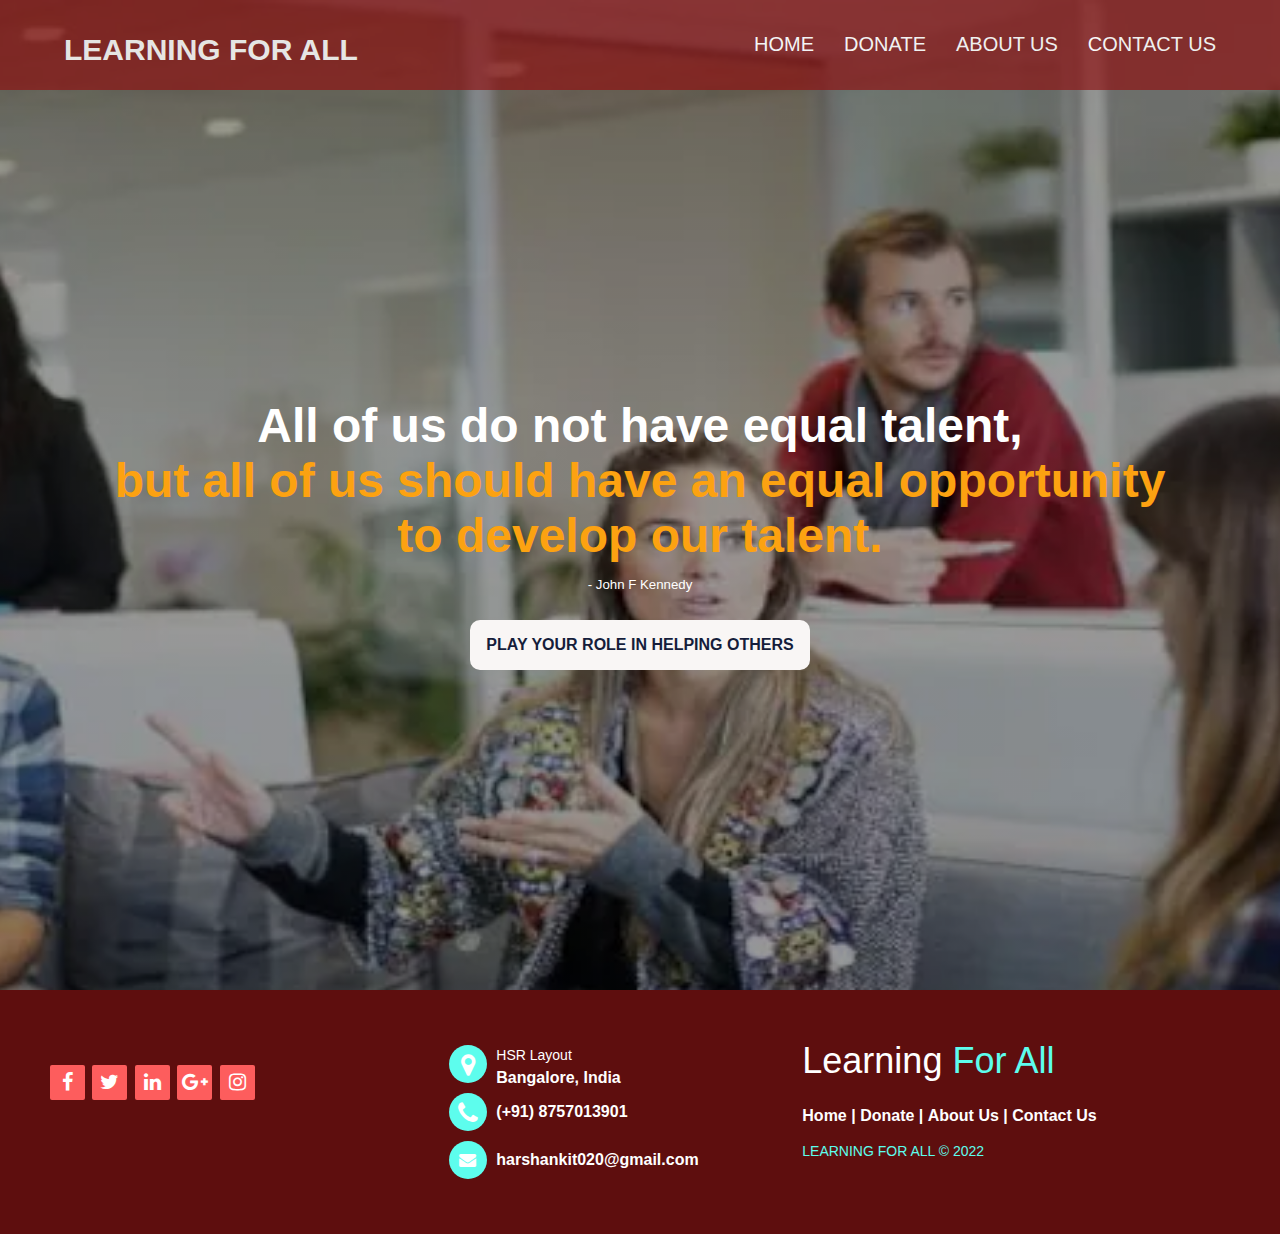
<file: index.html>
<!DOCTYPE html>
<html lang="en">
<head>
    <meta charset="UTF-8">
    <meta http-equiv="X-UA-Compatible" content="IE=edge">
    <meta name="viewport" content="width=device-width, initial-scale=1.0">

    <!-- Including style.css-->
    <link rel="stylesheet" href="./css/style.css">

    <!-- Including font-->
    <link rel="preconnect" href="https://fonts.gstatic.com">

    <!-- Including css from bootstrap-->
    <link href="https://cdn.jsdelivr.net/npm/bootstrap@5.1.3/dist/css/bootstrap.min.css" rel="stylesheet" integrity="sha384-1BmE4kWBq78iYhFldvKuhfTAU6auU8tT94WrHftjDbrCEXSU1oBoqyl2QvZ6jIW3" crossorigin="anonymous">

    <!-- Including font awesome-->
    <link rel="stylesheet" href="https://cdnjs.cloudflare.com/ajax/libs/font-awesome/4.7.0/css/font-awesome.min.css">


    <title>Home</title>

    <!--LOGO-->
    <link rel = "icon" href = "./img/logo.jpg"
        type = "image/x-icon">
</head>
<body>

  <!--START NAVBAR-->

  <div class="wrapper">
    <nav>
      <a href="#" class="logo"><h2>LEARNING FOR ALL</h2></a>
      <ul>
        <li><a href="index.html">HOME</a></li>
        <li><a href="donate.html">DONATE</a></li>
        <li><a href="about.html">ABOUT US</a></li>
        <li><a href="contact.html">CONTACT US</a></li>
      </ul>
    </nav>
  </div>

  <!--END NAVBAR-->

  <!--START MAIN CONTENT-->
  <main>
    <section class="first">
      <h3 class="first-heading animate">All of us do not have equal talent,<br><span class="text">but all of us should have an equal opportunity<br> to develop our talent.</span></h3>
      <h5 class="first-subtext animate2">- John F Kennedy</h5>
      <a id="donate" href="donate.html">
          PLAY YOUR ROLE IN HELPING OTHERS
      </a>
    </section>
  </main>

<!--END MAIN CONTENT-->

<!---START FOOTER-->

  <footer class="footer">
    <div class="footer-left col-md-4 col-sm-6">
      <div class="icons">
        <a href="https://www.facebook.com/thesparksfoundation.info"><i class="fa fa-facebook"></i></a>
        <a href="#"><i class="fa fa-twitter"></i></a>
        <a href="https://www.linkedin.com/company/the-sparks-foundation/"><i class="fa fa-linkedin"></i></a>
        <a href="#"><i class="fa fa-google-plus"></i></a>
        <a href="https://www.instagram.com/thesparksfoundation.info/"><i class="fa fa-instagram"></i></a>
      </div>
    </div>

    <div class="footer-center col-md-4 col-sm-6">
      <div>
        <i class="fa fa-map-marker"></i>
        <p><span> HSR Layout</span> Bangalore, India</p>
      </div>

      <div>
        <i class="fa fa-phone"></i>
        <p> (+91) 8757013901</p>
      </div>

      <div>
        <i class="fa fa-envelope"></i>
        <p><a href="#"> harshankit020@gmail.com</a></p>
      </div>

    </div>

    <div class="footer-right col-md-4 col-sm-6">
      <h2> Learning<span> For All</span></h2>
      <p class="menu">
        <a href="#"> Home</a> |
        <a href="#"> Donate</a> |
        <a href="#"> About Us</a> |
        <a href="#"> Contact Us</a>
      </p>
      <p class="name"> LEARNING FOR ALL &copy; 2022</p>
    </div>
  </footer>

  <!--END FOOTER-->



</body>
</html>




  <script src="https://cdn.jsdelivr.net/npm/bootstrap@5.1.3/dist/js/bootstrap.bundle.min.js" integrity="sha384-ka7Sk0Gln4gmtz2MlQnikT1wXgYsOg+OMhuP+IlRH9sENBO0LRn5q+8nbTov4+1p" crossorigin="anonymous"></script>


</body>
</html>
</file>
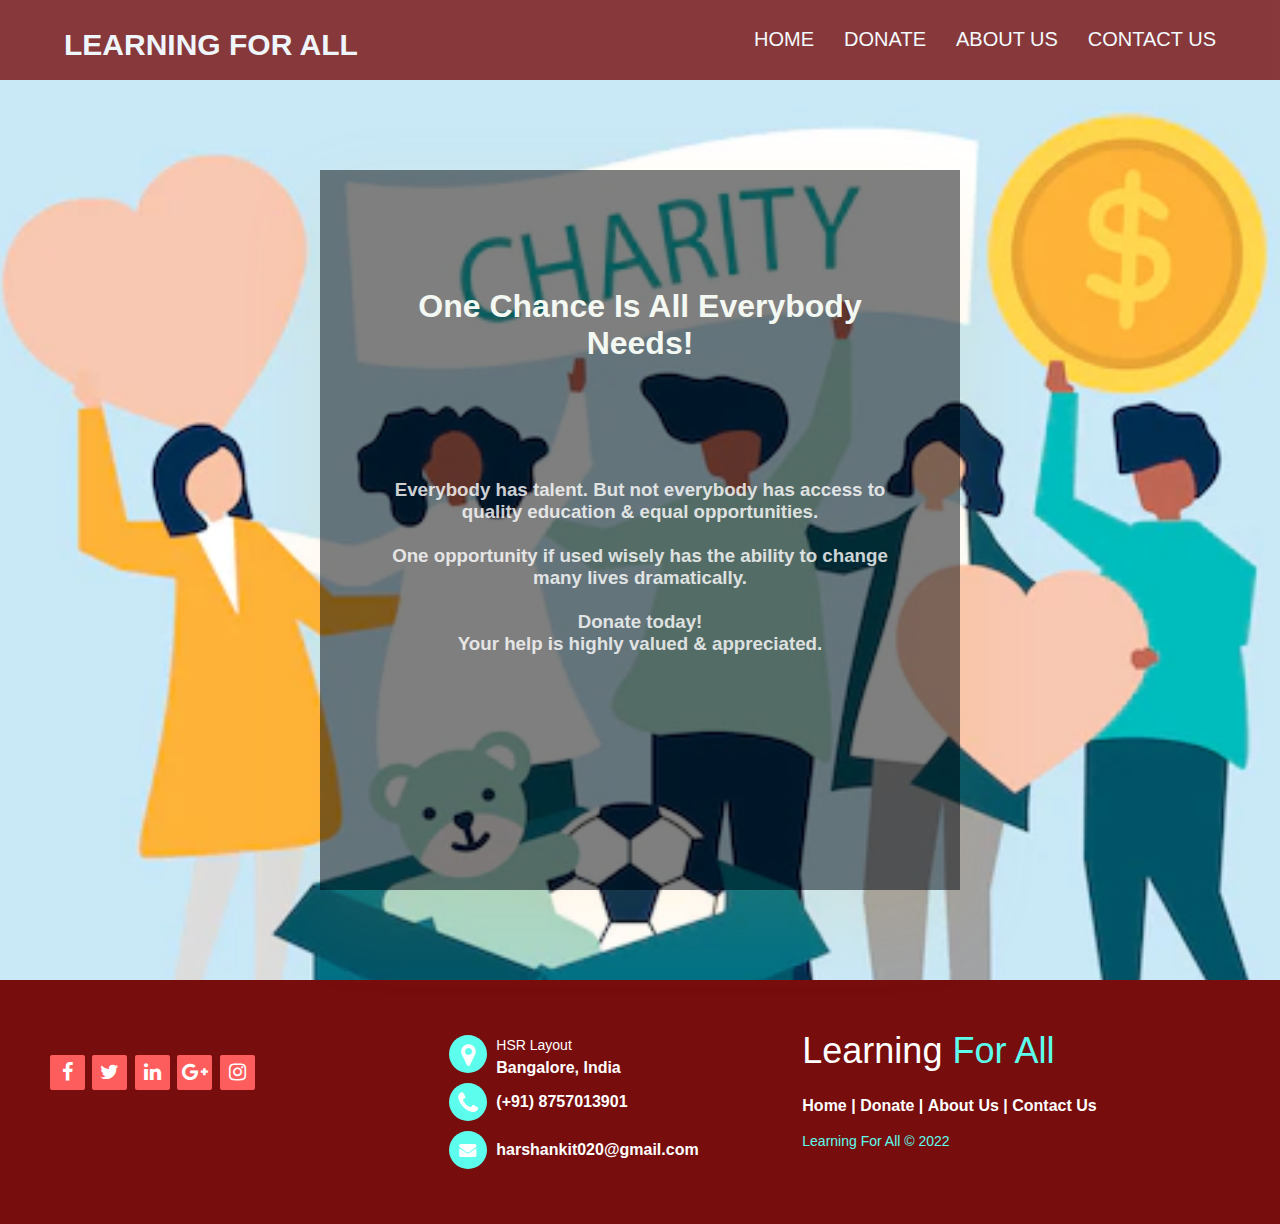
<file: donate.html>
<!DOCTYPE html>
<html lang="en">
  <head>
    <meta charset="UTF-8" />
    <meta http-equiv="X-UA-Compatible" content="IE=edge" />
    <meta name="viewport" content="width=device-width, initial-scale=1.0" />

    <!--INCLUDING DONATE.CSS-->
    <link rel="stylesheet" href="./css/donate.css" />

    <!-- Including font-->
    <link rel="preconnect" href="https://fonts.gstatic.com" />

    <!-- Including css from bootstrap-->
    <link
      href="https://cdn.jsdelivr.net/npm/bootstrap@5.1.3/dist/css/bootstrap.min.css"
      rel="stylesheet"
      integrity="sha384-1BmE4kWBq78iYhFldvKuhfTAU6auU8tT94WrHftjDbrCEXSU1oBoqyl2QvZ6jIW3"
      crossorigin="anonymous"
    />

    <!-- Including font awesome-->
    <link
      rel="stylesheet"
      href="https://cdnjs.cloudflare.com/ajax/libs/font-awesome/4.7.0/css/font-awesome.min.css"
    />

    <title>Donate</title>
    <!--LOGO-->
    <link rel="icon" href="./img/logo.jpg" type="image/x-icon" />
  </head>
  <body>
    <!--START NAVBAR-->
    <div class="wrapper">
      <nav>
        <a href="#" class="logo"><h2>LEARNING FOR ALL</h2></a>
        <ul>
          <li><a href="index.html" style="color: white;">HOME</a></li>
          <li><a href="donate.html" style="color: white;">DONATE</a></li>
          <li><a href="about.html" style="color: white;">ABOUT US</a></li>
          <li><a href="contact.html" style="color: white;">CONTACT US</a></li>
        </ul>
      </nav>
    </div>

    <!--END NAVBAR-->

    <!--START MAIN CONTENT-->
    <div class="donation-page">
      <div class="form">
        <h1 class="heading" style="color: rgb(243, 248, 242);">One Chance Is All Everybody Needs!</h1>

        <div class="discription">
          <h3>
            Everybody has talent. But not everybody has access to quality education & equal opportunities. <br />
            <br />

            One opportunity if used wisely has the ability to change many lives dramatically.
          </br>
        </br>
            Donate today!<br />
            Your help is highly valued & appreciated.<br />

          </h3>
        </div>

        <!--PAYMENT BUTTON-->
         <form><script src="https://checkout.razorpay.com/v1/payment-button.js" data-payment_button_id="pl_JXnOroQWSrqsnl" async> </script> </form>
      </div>
    </div>

    <!--END MAIN CONTENT-->

    <!--- START FOOTER-->

    <footer class="footer">
      <div class="footer-left col-md-4 col-sm-6">
        <div class="icons">
          <a href="https://www.facebook.com/thesparksfoundation.info"><i class="fa fa-facebook"></i></a>
          <a href="#"><i class="fa fa-twitter"></i></a>
          <a href="https://www.linkedin.com/company/the-sparks-foundation/"><i class="fa fa-linkedin"></i></a>
          <a href="#"><i class="fa fa-google-plus"></i></a>
          <a href="https://www.instagram.com/thesparksfoundation.info/"><i class="fa fa-instagram"></i></a>
        </div>
      </div>
      <div class="footer-center col-md-4 col-sm-6">
        <div>
          <i class="fa fa-map-marker"></i>
          <p><span> HSR Layout</span> Bangalore, India</p>
        </div>
        <div>
          <i class="fa fa-phone"></i>
          <p>(+91) 8757013901</p>
        </div>
        <div>
          <i class="fa fa-envelope"></i>
          <p><a href="#"> harshankit020@gmail.com</a></p>
        </div>
      </div>
      <div class="footer-right col-md-4 col-sm-6">
        <h2>Learning<span> For All</span></h2>
        <p class="menu">
          <a href="#"> Home</a> | <a href="#"> Donate</a> |
          <a href="#"> About Us</a> |
          <a href="#"> Contact Us</a>
        </p>
        <p class="name">Learning For All &copy; 2022</p>
      </div>
    </footer>

    <!--END FOOTER-->
  </body>
</html>
</file>
<file: css/style.css>
* {
  margin: 0px;
  padding: 0px;
  box-sizing: border-box;
  font-family: 'Spartan', sans-serif;
}

body {
  position: relative;
  background-image: url(../img/index-1.jpg);
  background-repeat:no-repeat;
  -webkit-background-size:cover;
  -moz-background-size:cover;
  -o-background-size:cover;
  background-size:cover;
  background-position:center;

}

/* START NAVBAR CSS */

.wrapper {
  height: 90px;
  display: flex;
  align-items: center;
  justify-content:center;
  background-color:#770d0d;
  opacity: 0.8;
  padding-top: 10px;
}

nav {
  display: flex;
  width: 90%;
}
.wrapper ul li a:hover{
  color: rgb(249, 245, 245);
}
.wrapper ul li a {
  margin-left: 1.5em;
}

a.logo {
  margin-right: auto;
}
.logo h2{
  color: #f7f8fa;
  font-weight: 600;
}
a.logo:hover{
  color: rgb(246, 239, 239);
}

.wrapper ul {
  margin-top: 5px;
  display: flex;
  list-style: none;
  margin: 0px;
  padding: 0px;
}

.wrapper a {
  text-decoration: none;
  color: #ffffff;
  position: relative;
  font-size: 1.25em;
}

.wrapper a::after {
  content:"";
  top: 80%;
  border-bottom: 2px solid #162e8d;
  transition: all 0.35s;
  position: absolute;
}

a:hover::after {
  transition: all 0.35s;
}

a::after {
  right: 50%;
  left: 50%;
}

a:hover::after {
  right: 0;
  left: 0;
}

@media (max-width: 1024px) {
  .wrapper {
    height: auto;
  }

  nav {
    flex-direction: column;
    align-items: center;
  }

  a.logo {
    margin-top: 1.5em;
    margin-bottom: 1.5em;
    margin-right: 0px;
  }

  ul {
    width: 100%;
    margin-bottom: 1em;
    justify-content: space-between;
  }

  ul li a {
    margin-left: 0px;
  }
}

@media (max-width: 768px) {
  a.logo {
    margin: 1.5em;
  }

  ul {
    flex-direction: column;
  }

  ul li {
    margin: 0.3em;
    text-align: center;
  }

  ul li a {
    margin-left: 0px;
  }
}

/* END NAVBAR CSS*/


/* START MAIN CSS */

main {
  display: flex;
  justify-content: center;
  align-items: center;
}

.first {
  background: linear-gradient(to bottom, rgba(0, 0, 0, 0.4), rgba(0, 0, 0, 0.4));
  height: 100vh;
  width: 100%;
  background-size: cover;
  background-position: center;
  display: flex;
  justify-content: center;
  flex-direction: column;
  align-items: center;
  text-align: center;
  color: white;
}

.first-heading {
  font-size: 3em;
}

.first-subtext {
  margin: 1em;
  font-weight: 400;
}

.text {
  color: #fca211;
}

#donate {
  font-size: 16px;
  padding: 16px;
  margin: 12px;
  margin-top: 15px;
  background-color: #f9f6f5;
  border: none;
  border-radius: 10px;
  font-weight: bold;
  color: #151D3B;
  text-align: center;
  text-decoration: none;
  transition: 300ms ease;
}

#donate:hover {
  transform: translate3d(0, -5px, 0);
  transition: 300ms ease;
}

/* END MAIN CSS */


/* START FOOTER CSS */
.footer {
  background-color: #5e0e0e;
  width: 100%;
  text-align: left;
  font-family: sans-serif;
  font-weight: bold;
  font-size: 16px;
  padding: 50px;
}

.footer .footer-left,
.footer .footer-center,
.footer .footer-right {
  display: inline-block;
  vertical-align: top;
}


/* footer left*/

.footer .footer-left {
  width: 33%;
  padding-right: 15px;
}

.footer .about {
  line-height: 20px;
  color: #ffffff;
  font-size: 13px;
  font-weight: normal;
  margin: 0;
}

.footer .about span {
  display: block;
  color: #ffffff;
  font-size: 14px;
  font-weight: bold;
  margin-bottom: 20px;
}

.footer .icons {
  margin-top: 25px;
}

.footer .icons a {
  display: inline-block;
  width: 35px;
  height: 35px;
  cursor: pointer;
  background-color: #FD5D5D;
  border-radius: 2px;
  font-size: 20px;
  color: #ffffff;
  text-align: center;
  line-height: 35px;
  margin-right: 3px;
  margin-bottom: 5px;
}

.footer .icons a:hover{
  background-color: rgb(230, 200, 36);
  color: #000;
}


/* footer center*/

.footer .footer-center {
  width: 30%;
}

.footer .footer-center i {
  background-color: #5dfded;
  color: #ffffff;
  font-size: 25px;
  width: 38px;
  height: 38px;
  border-radius: 50%;
  text-align: center;
  line-height: 42px;
  vertical-align: middle;
  margin: 5px;
}

.footer .footer-center i.fa-envelope {
  font-size: 17px;
  line-height: 38px;
}

.footer .footer-center p {
  display: inline-block;
  color: #ffffff;
  vertical-align: middle;
  margin: 0;
}

.footer .footer-center p span {
  display: block;
  font-weight: normal;
  font-size: 14px;
  line-height: 2;
}

.footer .footer-center p a {
  color: #ffff;
  text-decoration: none;
}


/* footer right*/

.footer .footer-right {
  width: 35%;
}

.footer h2 {
  color: #ffffff;
  font-size: 36px;
  font-weight: normal;
  margin: 0;
}

.footer h2 span {
  color: #5dfded;
}

.footer .menu {
  color: #ffffff;
  margin: 20px 0 12px;
  padding: 0;
}

.footer .menu a {
  display: inline-block;
  line-height: 1.8;
  text-decoration: none;
  color: inherit;
}

.footer .menu a:hover {
  color: #5dfded;
}

.footer .name {
  color: #5dfded;
  font-size: 14px;
  font-weight: normal;
  margin: 0;
}

@media (max-width: 767px) {
  .footer {
    font-size: 14px;
  }
  .footer .footer-left,
  .footer .footer-center,
  .footer .footer-right {
    display: block;
    width: 100%;
    margin-bottom: 40px;
    text-align: center;
  }
  .footer .footer-center i {
    margin-left: 0;
  }
}

/* END FOOTER CSS */
</file>
<file: css/donate.css>
* {
    margin: 0px;
    padding: 0px;
    box-sizing: border-box;
    font-family: 'Spartan', sans-serif;
  }

  body {
    position: relative;
    background-image: url(../img/donate-1.jpg);
    background-repeat:no-repeat;
    -webkit-background-size:cover;
    -moz-background-size:cover;
    -o-background-size:cover;
    background-size:cover;
    background-position:center;
  }

  /* START NAVBAR CSS */
  .wrapper {

    height: 80px;
    display: flex;
    align-items: center;
    justify-content:center;
    background-color: #770d0d;
    opacity: 0.8;
  }

  nav {
    margin-top: 10px;
    display: flex;
    width: 90%;
  }
  .logo h2{
    color: #fafbfd;
    font-weight: 600;
  }
  .wrapper ul li a {
    margin-left: 1.5em;
  }

  a.logo {
    margin-right: auto;
  }
  .logo h2{
    color: #f8f9fc;
    font-weight: 600;
  }
  .wrapper ul li a:hover{
    color: rgb(250, 247, 247);
  }
  a.logo:hover{
    color: rgb(254, 249, 249);
  }


  .wrapper ul {
    display: flex;
    list-style: none;
    margin: 0px;
    padding: 0px;
  }

  .wrapper a {
    text-decoration: none;
    color: #ffffff;
    position: relative;
    font-size: 1.25em;
  }

  .wrapper a::after {
    content:"";
    top: 80%;
    border-bottom: 2px solid #fafafb;
    transition: all 0.35s;
    position: absolute;
  }

  a:hover::after {
    transition: all 0.35s;
  }

  a::after {
    right: 50%;
    left: 50%;
  }

  a:hover::after {
    right: 0;
    left: 0;
  }

  @media (max-width: 1024px) {
    .wrapper {
      height: auto;
    }

    nav {
      flex-direction: column;
      align-items: center;
    }

    a.logo {
      margin-top: 1.5em;
      margin-bottom: 1.5em;
      margin-right: 0px;
    }

    ul {
      width: 100%;
      margin-bottom: 1em;
      justify-content: space-between;
    }

    ul li a {
      margin-left: 0px;
    }
  }

  @media (max-width: 768px) {
    a.logo {
      margin: 1.5em;
    }

    ul {
      flex-direction: column;
    }

    ul li {
      margin: 0.3em;
      text-align: center;
    }

    ul li a {
      margin-left: 0px;
    }
  }

  /* END NAVBAR CSS */

  /* START MAIN CONTENT CSS */

  .donation-page {
    height: 100vh;
    width: 100%;
    background-size: cover;
    background-position: center;
    display: flex;
    justify-content: center;
    align-items: center;
}

form {
    opacity: 0.8;
    display: flex;
    flex-direction: column;
    align-items: center;
}

h1 {
    width: 100%;
    color: #5dfded;
    text-align: center;
}

.discription {
    opacity: 0.8;
    display: flex;
    justify-content: center;
    align-items: center;
}

h3 {
    text-align: center;
    color: white;
}

.form {
  opacity: 1;
    height: 80vh;
    width: 50%;
    background-color: rgba(0, 0, 0, 0.5);
    box-shadow: 0 2rem 5rem 0 rgba(252, 162, 17, 0.1);
    display: flex;
    flex-direction: column;
    align-items: center;
    justify-content: space-evenly;
    z-index: 10;
}

.form>* {
    width: 80%;
}

/* END MAIN CONTENT CSS */

/* START FOOTER CSS */

.footer {
  background-color: #770d0d;
  width: 100%;
  text-align: left;
  font-family: sans-serif;
  font-weight: bold;
  font-size: 16px;
  padding: 50px;
}

.footer .footer-left,
.footer .footer-center,
.footer .footer-right {
  display: inline-block;
  vertical-align: top;
}


/* footer left*/

.footer .footer-left {
  width: 33%;
  padding-right: 15px;
}

.footer .about {
  line-height: 20px;
  color: #ffffff;
  font-size: 13px;
  font-weight: normal;
  margin: 0;
}

.footer .about span {
  display: block;
  color: #ffffff;
  font-size: 14px;
  font-weight: bold;
  margin-bottom: 20px;
}

.footer .icons {
  margin-top: 25px;
}

.footer .icons a {
  display: inline-block;
  width: 35px;
  height: 35px;
  cursor: pointer;
  background-color: #FD5D5D;
  border-radius: 2px;
  font-size: 20px;
  color: #fff;
  text-align: center;
  line-height: 35px;
  margin-right: 3px;
  margin-bottom: 5px;
}

.footer .icons a:hover{
  background-color: rgb(230, 200, 36);
  color: #000;
}


/* footer center*/

.footer .footer-center {
  width: 30%;
}

.footer .footer-center i {
  background-color: #5dfded;
  color: #ffffff;
  font-size: 25px;
  width: 38px;
  height: 38px;
  border-radius: 50%;
  text-align: center;
  line-height: 42px;
  vertical-align: middle;
  margin: 5px;
}

.footer .footer-center i.fa-envelope {
  font-size: 17px;
  line-height: 38px;
}

.footer .footer-center p {
  display: inline-block;
  color: #ffffff;
  vertical-align: middle;
  margin: 0;
}

.footer .footer-center p span {
  display: block;
  font-weight: normal;
  font-size: 14px;
  line-height: 2;
}

.footer .footer-center p a {
  color: #ffff;
  text-decoration: none;
}


/* footer right*/

.footer .footer-right {
  width: 35%;
}

.footer h2 {
  color: #ffffff;
  font-size: 36px;
  font-weight: normal;
  margin: 0;
}

.footer h2 span {
  color: #5dfded;
}

.footer .menu {
  color: #ffffff;
  margin: 20px 0 12px;
  padding: 0;
}

.footer .menu a {
  display: inline-block;
  line-height: 1.8;
  text-decoration: none;
  color: inherit;
}

.footer .menu a:hover {
  color: #5dfded;
}

.footer .name {
  color: #5dfded;
  font-size: 14px;
  font-weight: normal;
  margin: 0;
}

@media (max-width: 767px) {
  .footer {
    font-size: 14px;
  }
  .footer .footer-left,
  .footer .footer-center,
  .footer .footer-right {
    display: block;
    width: 100%;
    margin-bottom: 40px;
    text-align: center;
  }
  .footer .footer-center i {
    margin-left: 0;
  }
}
</file>
